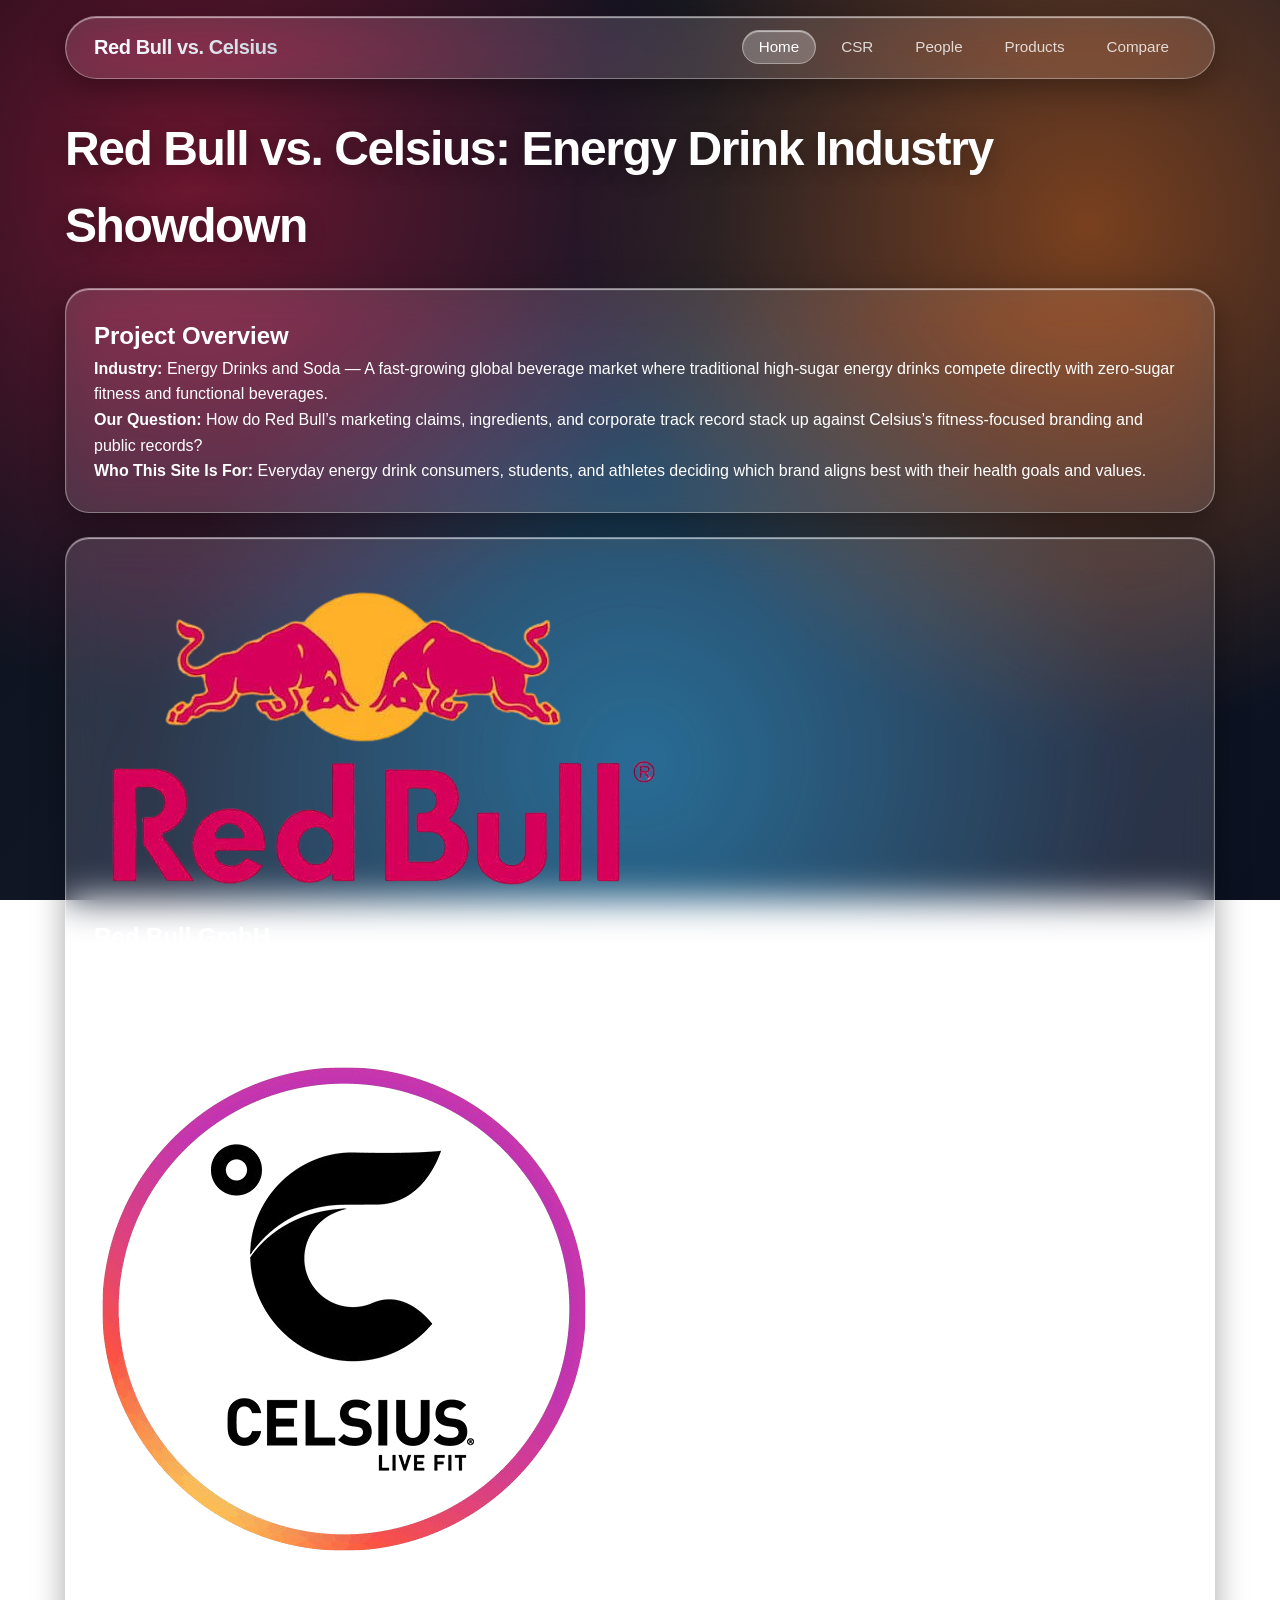
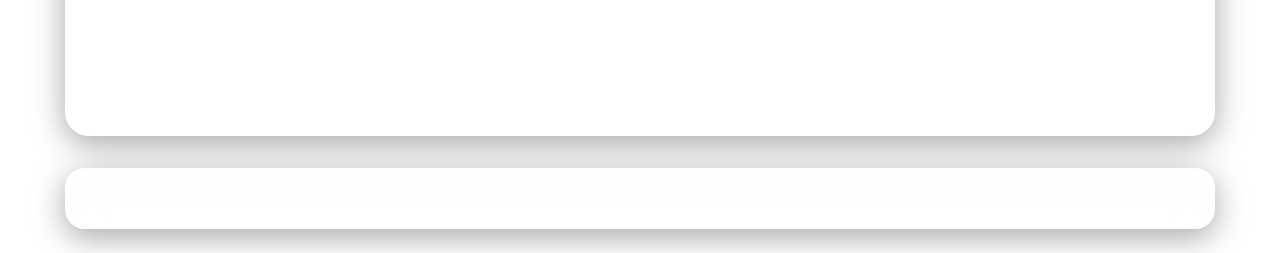
<file: index.html>
<!DOCTYPE html>
<html lang="en">
<head>
  <meta charset="UTF-8" />
  <meta name="viewport" content="width=device-width, initial-scale=1.0" />
  <title>Red Bull vs. Celsius — Home</title>
  <link rel="stylesheet" href="styles.css" />
</head>
<body>

  <header class="site-header">
    <div class="site-title">Red Bull vs. Celsius</div>
    <nav class="site-nav" aria-label="Main Navigation">
      <ul>
        <li><a href="index.html" class="active">Home</a></li>
        <li><a href="csr.html">CSR</a></li>
        <li><a href="people.html">People</a></li>
        <li><a href="products.html">Products</a></li>
        <li><a href="compare.html">Compare</a></li>
      </ul>
    </nav>
  </header>

  <main class="main-content">
    <div id="status-banner" class="status-banner" role="status" aria-live="polite"></div>

    <h1>Red Bull vs. Celsius: Energy Drink Industry Showdown</h1>

    <!-- Industry | Question | Audience Box -->
    <section class="page-blocks">
      <div class="intro-box">
        <h2>Project Overview</h2>
        <p><strong>Industry:</strong> Energy Drinks and Soda — A fast-growing global beverage market where traditional high-sugar energy drinks compete directly with zero-sugar fitness and functional beverages.</p>
        <p><strong>Our Question:</strong> How do Red Bull’s marketing claims, ingredients, and corporate track record stack up against Celsius’s fitness-focused branding and public records?</p>
        <p><strong>Who This Site Is For:</strong> Everyday energy drink consumers, students, and athletes deciding which brand aligns best with their health goals and values.</p>
      </div>

      <!-- Two-Column Company Overview Cards -->
      <div class="company-grid">
        
        <!-- Red Bull Card -->
        <article class="company-card" id="company-redbull">
          <img src="redbull-removebg-preview.png" alt="Red Bull energy drink can and logo" class="company-img" />
          <h2>Red Bull GmbH</h2>
          <p>Produces and markets energy drinks globally while organizing extreme sports events, media networks, and racing teams.</p>
          <ul class="company-stats">
            <li><strong>Founded:</strong> 1984 (drink launched in 1987)</li>
            <li><strong>Headquarters:</strong> Fuschl am See, Salzburg, Austria</li>
            <li><strong>Employees:</strong> 21,924 (end of 2025)</li>
          </ul>
        </article>

        <!-- Celsius Card -->
        <article class="company-card" id="company-celsius">
          <img src="images-removebg-preview.png" alt="Celsius functional fitness energy drink can" class="company-img" />
          <h2>Celsius Holdings, Inc.</h2>
          <p>Develops and markets zero-sugar functional fitness and energy drinks containing caffeine, green tea extract, and vitamins.</p>
          <ul class="company-stats">
            <li><strong>Founded:</strong> 2004</li>
            <li><strong>Headquarters:</strong> Boca Raton, Florida, USA</li>
            <li><strong>Employees:</strong> 1,721 (as of May 2026)</li>
          </ul>
        </article>

      </div>
    </section>
  </main>

  <footer class="site-footer">
    <p>Hidden Genius Project | Fall 2026 — Red Bull vs. Celsius Team</p>
    </footer>
</file>
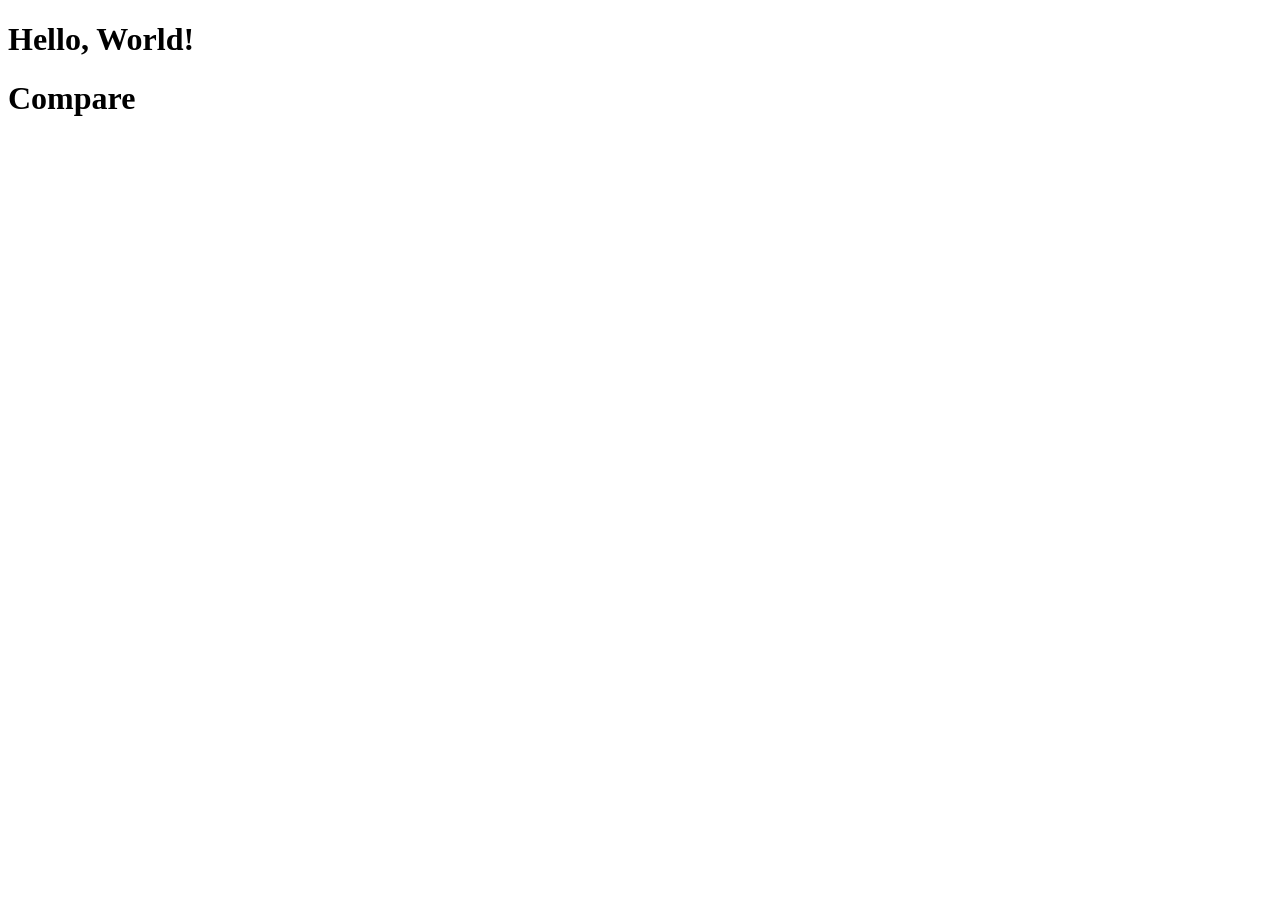
<file: compare.html>
<!DOCTYPE html>
<html lang="en">
<head>
    <meta charset="UTF-8">
    <meta name="viewport" content="width=device-width, initial-scale=1.0">
    <title>Document</title>
</head>
<body>
    <h1>Hello, World!</h1>
  <h1>Compare</h1>  
</body>
</html>
</file>
<file: styles.css>
:root {
  --glass-bg: rgba(255, 255, 255, 0.14);
  --glass-bg-hover: rgba(255, 255, 255, 0.24);
  --glass-border: rgba(255, 255, 255, 0.35);
  --glass-highlight: rgba(255, 255, 255, 0.6);
  --text-primary: #ffffff;
  --text-secondary: rgba(255, 255, 255, 0.8);
  --accent-redbull: #e11d48;
  --accent-celsius: #f97316;
  --blur-amount: 18px;
}

* {
  box-sizing: border-box;
  margin: 0;
  padding: 0;
}

body {
  min-height: 100vh;
  display: flex;
  flex-direction: column;
  font-family: -apple-system, BlinkMacSystemFont, "Segoe UI", Roboto, Helvetica, Arial, sans-serif;
  color: var(--text-primary);
  background: 
    radial-gradient(circle at 15% 20%, rgba(225, 29, 72, 0.45), transparent 40%),
    radial-gradient(circle at 85% 25%, rgba(249, 115, 22, 0.45), transparent 40%),
    radial-gradient(circle at 50% 85%, rgba(56, 189, 248, 0.35), transparent 50%),
    linear-gradient(135deg, #090d16 0%, #111827 50%, #0b1120 100%);
  background-attachment: fixed;
  line-height: 1.6;
}

/* Reusable Liquid Glass Surface */
.site-header,
.status-banner,
.page-blocks > *,
.site-footer {
  background: var(--glass-bg);
  backdrop-filter: blur(var(--blur-amount)) saturate(160%);
  -webkit-backdrop-filter: blur(var(--blur-amount)) saturate(160%);
  border: 1px solid var(--glass-border);
  box-shadow: 
    0 8px 32px rgba(0, 0, 0, 0.35),
    inset 0 1px 1px var(--glass-highlight);
}


.site-header {
  position: sticky;
  top: 1rem;
  z-index: 100;
  width: min(1150px, 92%);
  margin: 1rem auto 0;
  padding: 0.9rem 1.75rem;
  border-radius: 999px;
  display: flex;
  justify-content: space-between;
  align-items: center;
  flex-wrap: wrap;
  gap: 1rem;
}

.site-title {
  font-size: 1.25rem;
  font-weight: 700;
  letter-spacing: -0.02em;
  background: linear-gradient(90deg, #fff, #cbd5e1);
  -webkit-background-clip: text;
  -webkit-text-fill-color: transparent;
}

.site-nav ul {
  list-style: none;
  display: flex;
  gap: 0.5rem;
  flex-wrap: wrap;
}

.site-nav a {
  text-decoration: none;
  color: var(--text-secondary);
  font-weight: 500;
  font-size: 0.95rem;
  padding: 0.45rem 1rem;
  border-radius: 999px;
  border: 1px solid transparent;
  transition: all 0.25s ease;
}

.site-nav a:hover,
.site-nav a.active {
  color: var(--text-primary);
  background: var(--glass-bg-hover);
  border-color: var(--glass-border);
  box-shadow: inset 0 1px 1px var(--glass-highlight);
}

.main-content {
  flex: 1;
  width: min(1150px, 92%);
  margin: 2rem auto;
  display: flex;
  flex-direction: column;
  gap: 1.5rem;
}

.status-banner {
  padding: 0.85rem 1.25rem;
  border-radius: 16px;
  font-size: 0.9rem;
  color: var(--text-secondary);
  display: flex;
  align-items: center;
  justify-content: space-between;
}


.status-banner:empty {
  display: none;
}

h1 {
  font-size: clamp(2rem, 4vw, 3rem);
  font-weight: 800;
  letter-spacing: -0.03em;
  text-shadow: 0 4px 20px rgba(0, 0, 0, 0.3);
}


.page-blocks {
  display: grid;
  gap: 1.5rem;
}


.page-blocks > * {
  border-radius: 24px;
  padding: 1.75rem;
  transition: transform 0.3s ease, background 0.3s ease;
}

.page-blocks > *:hover {
  transform: translateY(-3px);
  background: rgba(255, 255, 255, 0.18);
}


.site-footer {
  width: min(1150px, 92%);
  margin: 0 auto 1.5rem;
  padding: 1.1rem 1.75rem;
  border-radius: 20px;
  text-align: center;
  font-size: 0.9rem;
  color: var(--text-secondary);
}


@media (max-width: 680px) {
  .site-header {
    border-radius: 24px;
    flex-direction: column;
    align-items: flex-start;
  }

  .site-nav ul {
    width: 100%;
    justify-content: space-between;
  }

  .site-nav a {
    padding: 0.4rem 0.75rem;
    font-size: 0.85rem;
  }
}
</file>
